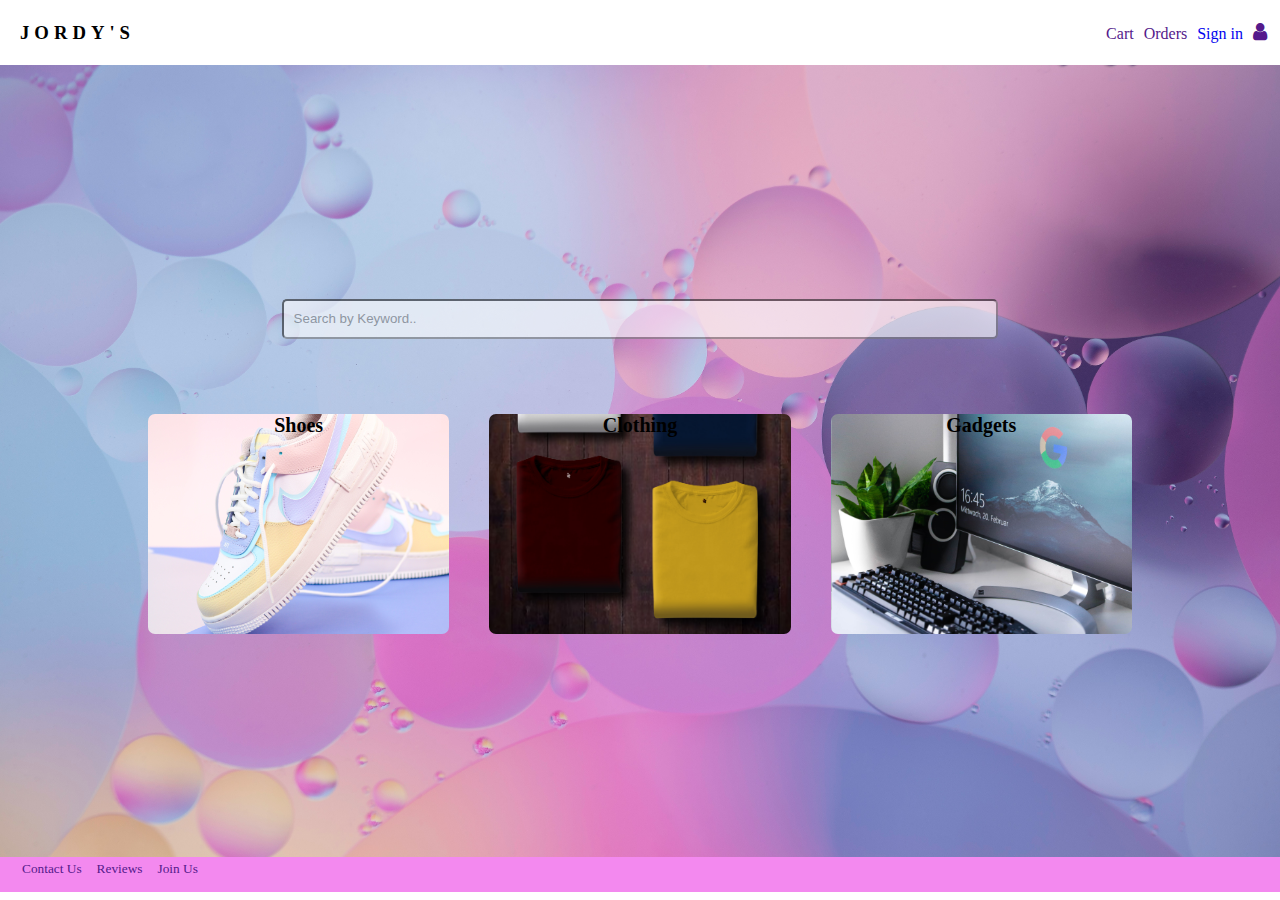
<file: Ecommerce Site/index.html>
<!DOCTYPE html>
<html lang="en">
<head>
    <meta charset="UTF-8">
    <meta http-equiv="X-UA-Compatible" content="IE=edge">
    <meta name="viewport" content="width=device-width, initial-scale=1.0">
    <link rel="stylesheet" href="https://cdnjs.cloudflare.com/ajax/libs/font-awesome/4.7.0/css/font-awesome.min.css">
    <link rel="stylesheet" href="style.css">
    <title>Jordy's - Home</title>
</head>

<body>
    <header>
        <h3>JORDY'S</h3>
        <!-- <img src="/Images/Logo.jfif" alt="Logo"> -->
        <nav>
            <a href="">Cart</a>
            <a href="">Orders</a>
            <a href="signupin.html">Sign in</a>
            <a href=""><i class="fa fa-user" style="font-size: 20px;"></i></a>
        </nav>
    </header>

    <main class="background landing-page">
        <div class="container">
            <input type="search" class="input search" placeholder="Search by Keyword..">
            <div class="categories">
                <div id="shoes">Shoes</div>
                <div id="clothing">Clothing</div>
                <div id="gadgets">Gadgets</div>                
            </div>
        </div>
    </main>

    <footer>
        <a href="">Contact Us</a>
        <a href="">Reviews</a>
        <a href="">Join Us</a>
    </footer>

    <script src="script.js"></script>

</body>
</html>
</file>
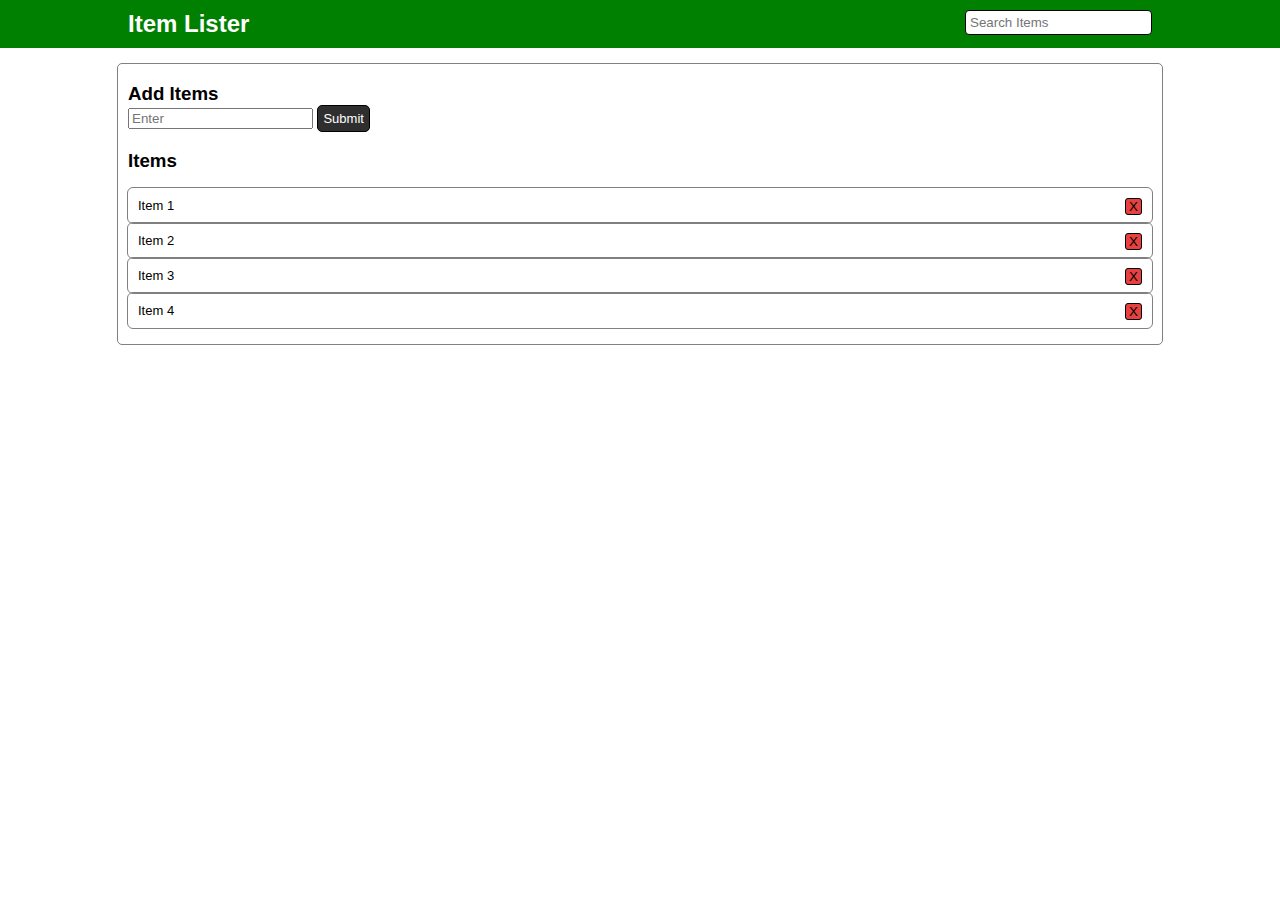
<file: Items Manager/index.html>
<!DOCTYPE html>
<html lang="en">
<head>
    <meta charset="UTF-8">
    <meta http-equiv="X-UA-Compatible" content="IE=edge">
    <meta name="viewport" content="width=device-width, initial-scale=1.0">
    <title>Document</title>
    <link rel="stylesheet" href="style.css">
</head>
<body>
    <header><h2>Item Lister <input type="text" id="filter" placeholder="Search Items"> </h2></header>
    <section> 
        <label for="text"><h3>Add Items</h3></label>
        <input type="text" placeholder="Enter" id="addField">
        <input type="submit" id="submit">
        
        <h3>Items</h3>
        <ol>
            <li>Item 1<button id="delete">X</button></li>
            <li>Item 2<button id="delete">X</button></li>
            <li>Item 3<button id="delete">X</button></li>
            <li>Item 4<button id="delete">X</button></li>
        </ol>
    </section>

    <script src="script.js"></script>
</body>
</html>
</file>
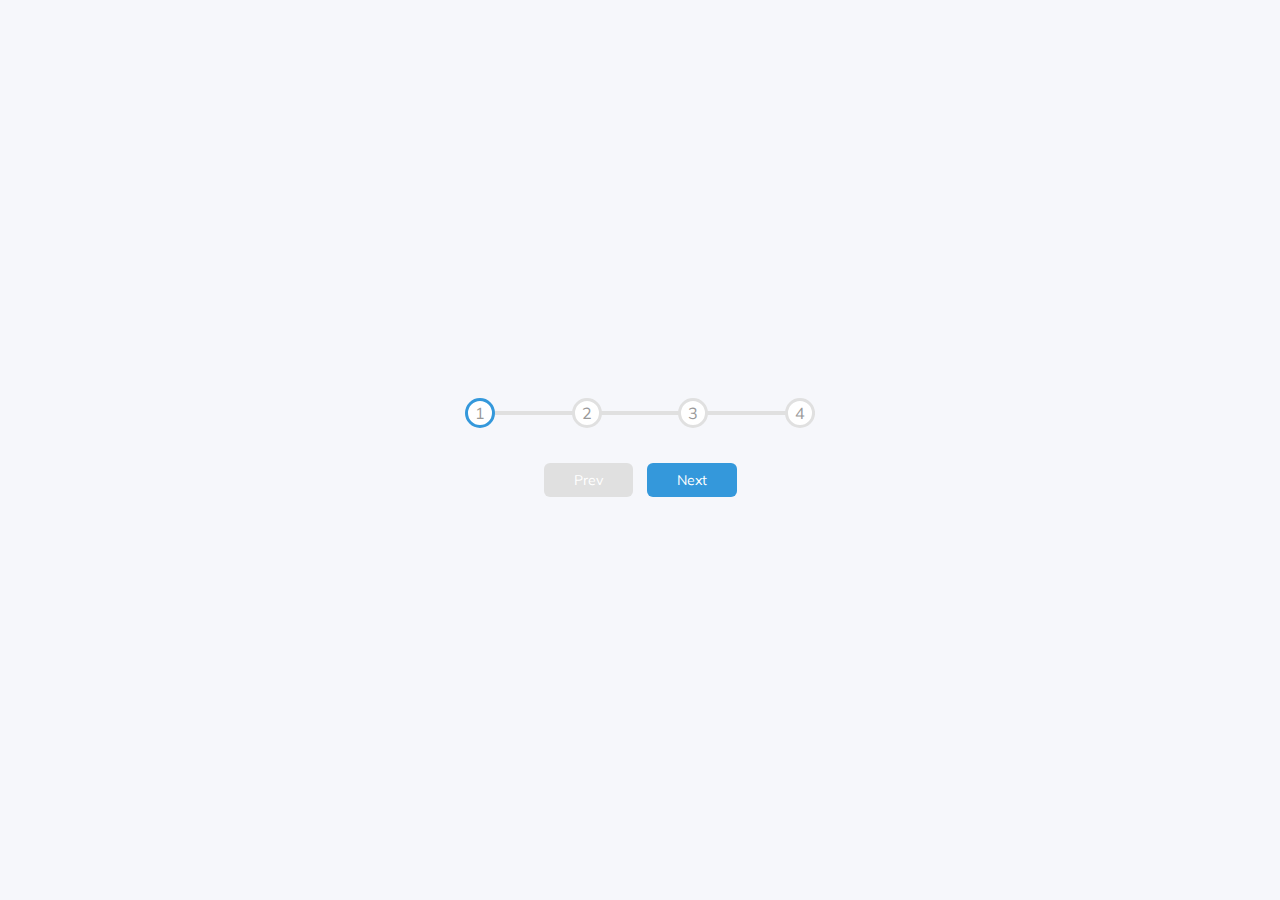
<file: Progress Steps/index.html>
<!DOCTYPE html>
<html lang="en">
  <head>
    <meta charset="UTF-8" />
    <meta name="viewport" content="width=device-width, initial-scale=1.0" />
    <link rel="stylesheet" href="style.css" />
    <title>Progress Steps</title>
  </head>
  <body>
    <div class="container">
      <div class="progress-container">
        <div class="progress" id="progress"></div>
        <div class="circle active">1</div>
        <div class="circle">2</div>
        <div class="circle">3</div>
        <div class="circle">4</div>
      </div>

      <button class="btn" id="prev" disabled>Prev</button>
      <button class="btn" id="next">Next</button>
    </div>
    <script src="script.js"></script>
  </body>
</html>
</file>
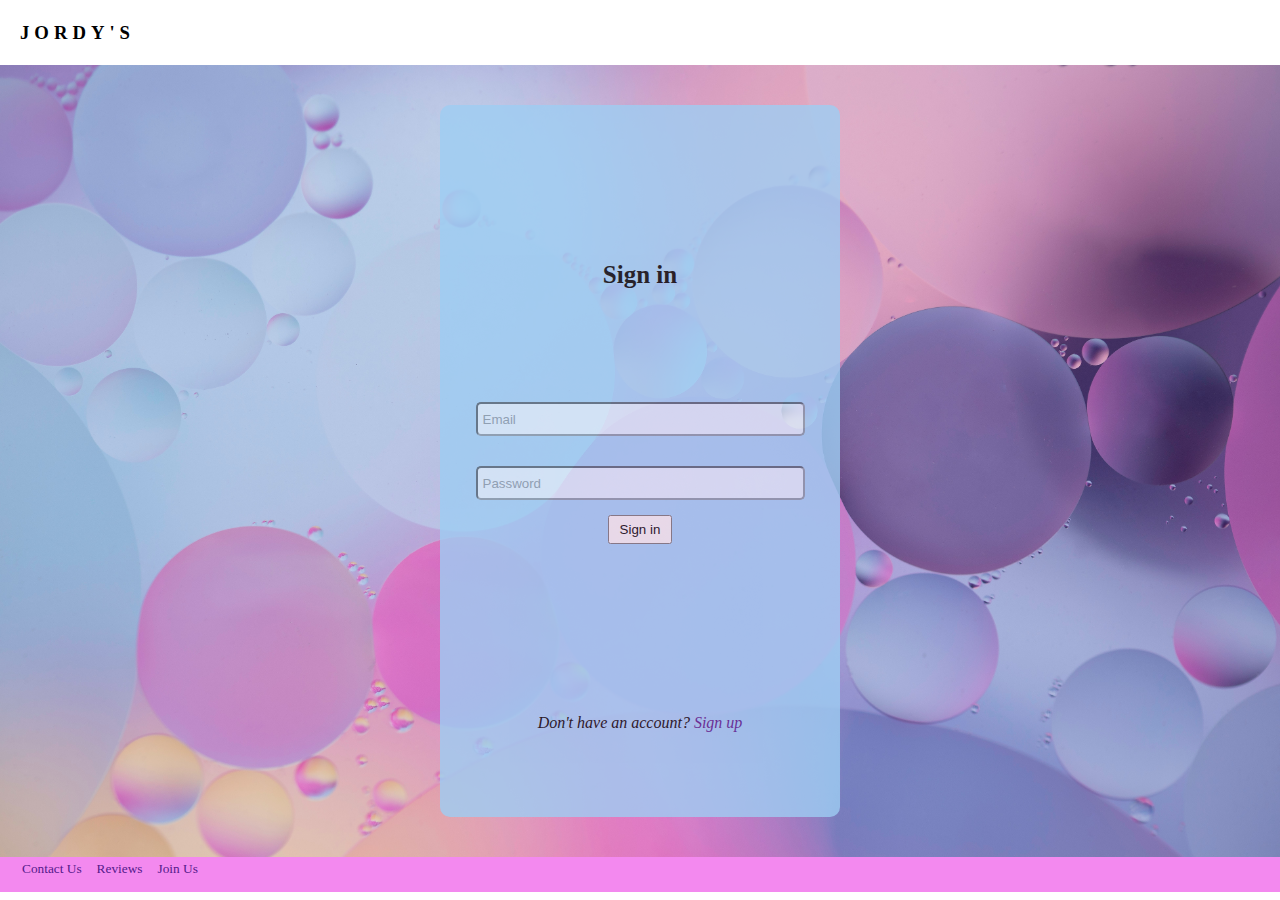
<file: Ecommerce Site/signupin.html>
<!DOCTYPE html>
<html lang="en">
<head>
    <meta charset="UTF-8">
    <meta http-equiv="X-UA-Compatible" content="IE=edge">
    <meta name="viewport" content="width=device-width, initial-scale=1.0">
    <link rel="stylesheet" href="style.css">
    <title>Jordy's - Sign in</title>
</head>
<body>
    <header>
        <h3>JORDY'S</h3>
    </header>

    <main class="background signupin">
        <div class="container signin">
            <h3>Sign in</h3>
            <form action="">
                <input type="email" id="signin-email" class="input" placeholder="Email">
                <input type="password" id="signin-password" class="input" placeholder="Password">
                <input type="button" id="signin-button" class="button" value="Sign in">
            </form>
            <i>Don't have an account? <a href="">Sign up</a> </i>
        </div>
        <div class="container signup inactive">
            <h3>Sign up</h3>
            <form action="">
                <input type="text" name="" id="signup-firstname" class="input" placeholder="First Name">
                <input type="text" name="" id="signup-lastname" class="input" placeholder="Last Name">
                <input type="tel" name="" id="signup-phone" class="input" placeholder="Phone Number">
                <input type="text" name="" id="signup-address" class="input" placeholder="Billing Address">
                
                <input type="email" id="signup-email" class="input" placeholder="Email">
                <input type="password" id="signup-password" class="input" placeholder="Password">
                <input type="button" id="signup-button" class="button" value="Sign up">
            </form>
            <i>Already have an account? <a href="">Sign in</a> </i>
        </div>
        </main>

    <footer>
        <a href="">Contact Us</a>
        <a href="">Reviews</a>
        <a href="">Join Us</a>
    </footer>

    <script src="script.js"></script>
</body>

</html>
</file>
<file: Ecommerce Site/style.css>
*{
    padding: 0;
    margin: 0;
}
body{
    height: 100vh;
    /* background-color: chartreuse; */
    overflow: hidden;
    font-family: cursive;
}

.inactive{
    display: none !important; 
}

header {
    height: 5%;
    padding: 10px;
    display: flex;
    justify-content: space-between;
    align-items: center;
    background-color: white;
}

header h3{
    padding-left: 10px;
    letter-spacing: 5px;
}

a{
    text-decoration: none;
}

nav a{
    margin: 3px;
}

main.background{
    height: 88%;
    display: flex;
    justify-content: center;
    align-items: center;
    background-image: url('Images/bg\ 7.jpg');
    background-size: cover;
}

.landing-page .container {
    width: 80vw;
    display: flex;
    flex-direction: column;
    justify-content: space-around;
}

.signupin .container {
    width: 400px;
    height: 90%;
    background-color: rgb(158, 205, 243);
    opacity: 0.8;
    border-radius: 10px;
    display: flex;
    flex-direction: column;
    justify-content: space-around;
    align-items: center;
    /* overflow-y: scroll; */
}

.signupin form{
    width: 100%;
    display: flex;
    flex-direction: column;
    align-items: center; 
}

.signupin h3{
    font-size: 25px;
}

.signin h3{
    position: relative;
    top: 10%;
}

input.input{
    width: 80%;
    height: 30px;
    margin: 15px;
    padding-left: 5px;
    border-radius: 5px;
    opacity: 0.6;   
}

input.button {
    padding: 5px 10px;
    /* color: orchid; */
}


input.search {
    width: 70%;
    height: 40px;
    padding: 10px;
    border-radius: 5px;
    align-self: center;
    margin-top: 70px;
    opacity: 0.6;
    
}

.categories{
    display: flex;
    justify-content: space-around;
    /* background-color: aqua; */
    
}
.categories div{
    width: 30%;
    height: 220px;
    margin: 60px 20px;
    border-radius: 7px;
    background-color: white;
    text-align: center;
    font-size: 20px;
    font-weight: bold;  
}

.categories #shoes{
    background: url('Images/shoes\ 1.jpg');
    background-size: cover;
    background-position: center;

}

.categories #clothing{
    background: url('Images/clothing\ 3.jpg');
    background-size: cover;
    background-position: center bottom;

}

.categories #gadgets{
    background: url('   Images/electronics\ 3.jpg');
    background-size: cover;
    background-position: right center;
}



footer{
    height: 3%;
    padding: 4px 7px;
    background-color: rgb(243, 137, 239);
    color: white;
    display: flex;
    /* justify-content: f; */
}

footer a{
    margin-left: 15px;
    font-size: smaller;
    text-decoration: none;
}
</file>
<file: Items Manager/style.css>
body{
    font-family: Arial, Helvetica, sans-serif;
    margin: 0;
}

header{
    background-color: green;
    color: white;
}

header h2{
    padding-left: 10%;
    padding-right: 10%;
    padding-top: 10px;
    padding-bottom: 10px;
    margin: 0;
}

section, #submit, li{
    border-radius: 5px;
}

section{
    width: 80%;
    padding: 0 10px;
    margin: 15px auto;
    border: 1px solid grey;
}

section h3{
    margin-bottom: 0;
}

section #text {
    height: 20px;
    width: 110px;
}

section #submit {
    background-color: rgba(24, 23, 23, 0.897);
    color: white;
    border: 1px solid black;
    padding: 5px; 
    font-size: small;
}

section ol{
    padding-left: 0;
    /* border: 1px solid grey; */

}

section li{
    display: block;
    padding: 10px;
    /* border-top: 1px solid grey; */
    outline: 1px solid grey;
    font-size: small;
}

#delete {
    border: 1px solid black;
    border-radius: 3px;
    padding: 0 3px;
    background-color: rgb(230, 64, 64);
    float: right;
}

#filter {
    float: right;
    padding: 4px 4px;
    border: 1px solid black;
    border-radius: 4px;
}
</file>
<file: Progress Steps/style.css>
@import url('https://fonts.googleapis.com/css?family=Muli&display=swap');

:root {
  --line-border-fill: #3498db;
  --line-border-empty: #e0e0e0;
}

* {
  box-sizing: border-box;
}

body {
  background-color: #f6f7fb;
  font-family: 'Muli', sans-serif;
  display: flex;
  align-items: center;
  justify-content: center;
  height: 100vh;
  overflow: hidden;
  margin: 0;
}

.container {
  text-align: center;
}

.progress-container {
  display: flex;
  justify-content: space-between;
  position: relative;
  margin-bottom: 30px;
  max-width: 100%;
  width: 350px;
}

.progress-container::before {
  content: '';
  background-color: var(--line-border-empty);
  position: absolute;
  top: 50%;
  left: 0;
  transform: translateY(-50%);
  height: 4px;
  width: 100%;
  z-index: -1;
}

.progress {
  background-color: var(--line-border-fill);
  position: absolute;
  top: 50%;
  left: 0;
  transform: translateY(-50%);
  height: 4px;
  width: 0%;
  z-index: -1;
  transition: 0.4s ease;
}

.circle {
  background-color: #fff;
  color: #999;
  border-radius: 50%;
  height: 30px;
  width: 30px;
  display: flex;
  align-items: center;
  justify-content: center;
  border: 3px solid var(--line-border-empty);
  transition: 0.4s ease;
}

.circle.active {
  border-color: var(--line-border-fill);
}

.btn {
  background-color: var(--line-border-fill);
  color: #fff;
  border: 0;
  border-radius: 6px;
  cursor: pointer;
  font-family: inherit;
  padding: 8px 30px;
  margin: 5px;
  font-size: 14px;
}

.btn:active {
  transform: scale(0.98);
}

.btn:focus {
  outline: 0;
}

.btn:disabled {
  background-color: var(--line-border-empty);
  cursor: not-allowed;
}
</file>
